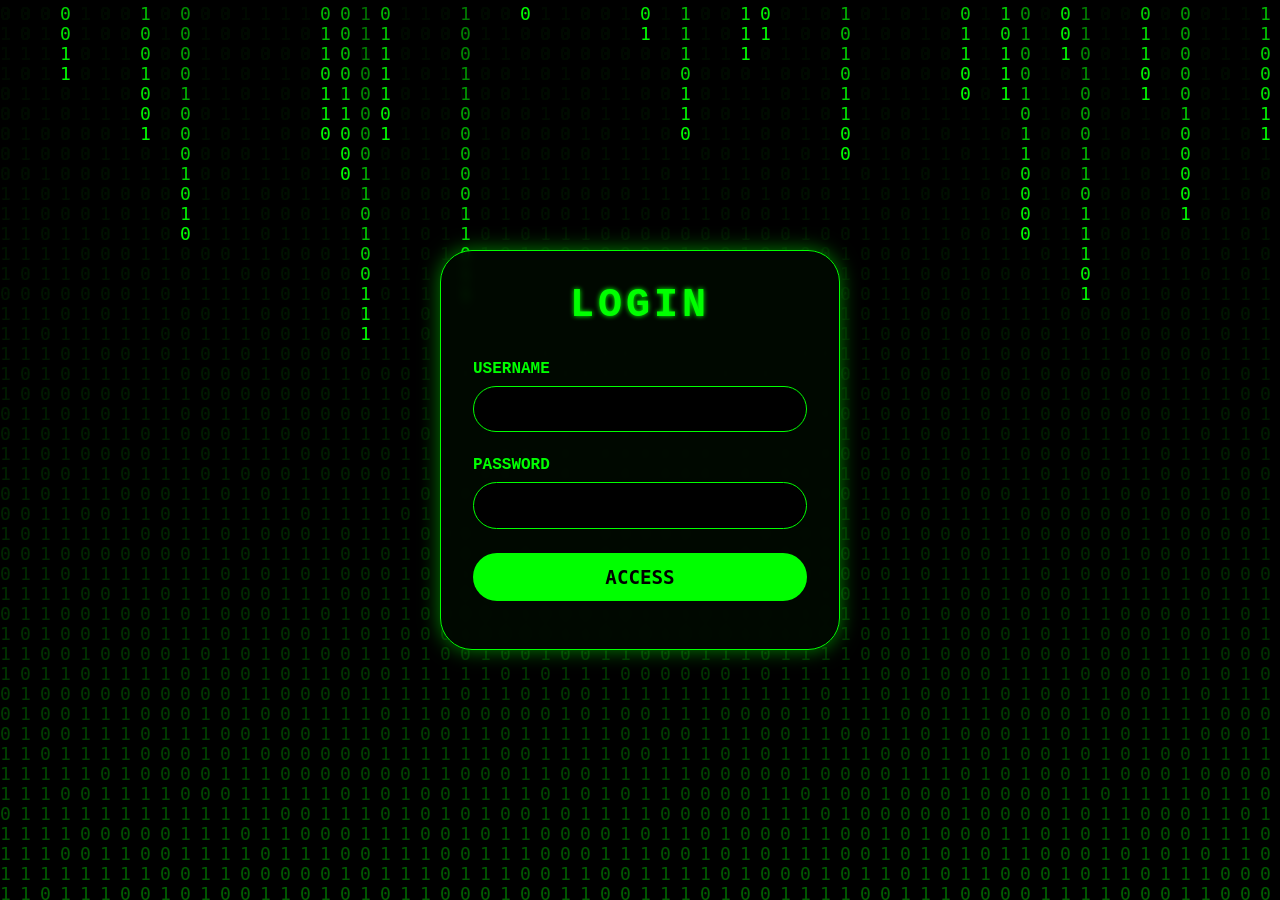
<file: login.html>
<!DOCTYPE html>
<html lang="en">
<head>
    <meta charset="UTF-8">
    <meta name="viewport" content="width=device-width, initial-scale=1.0, maximum-scale=1.0, user-scalable=yes">
    <title>LOGIN SYSTEM</title>
    <style>
        * {
            margin: 0;
            padding: 0;
            box-sizing: border-box;
        }

        body {
            background: #000;
            font-family: 'Courier New', monospace;
            min-height: 100vh;
            display: flex;
            justify-content: center;
            align-items: center;
            position: relative;
            overflow: hidden;
        }

        #binaryCanvas {
            position: fixed;
            top: 0;
            left: 0;
            width: 100%;
            height: 100%;
            z-index: 0;
            pointer-events: none;
        }

        .login-container {
            position: relative;
            z-index: 1;
            background: rgba(0, 10, 0, 0.85);
            backdrop-filter: blur(5px);
            border-radius: 2rem;
            padding: 2rem;
            width: 90%;
            max-width: 400px;
            border: 1px solid #0f0;
            box-shadow: 0 0 20px rgba(0, 255, 0, 0.5);
        }

        h1 {
            text-align: center;
            color: #0f0;
            font-size: 2.5rem;
            margin-bottom: 2rem;
            text-shadow: 0 0 5px #0f0;
            letter-spacing: 4px;
        }

        .input-group {
            margin-bottom: 1.5rem;
        }

        label {
            display: block;
            color: #0f0;
            margin-bottom: 0.5rem;
            font-weight: bold;
        }

        input {
            width: 100%;
            padding: 0.8rem;
            background: #000;
            border: 1px solid #0f0;
            border-radius: 2rem;
            color: #0f0;
            font-family: monospace;
            font-size: 1rem;
            outline: none;
        }

        input:focus {
            box-shadow: 0 0 10px #0f0;
        }

        button {
            width: 100%;
            padding: 0.8rem;
            background: #0f0;
            color: #000;
            border: none;
            border-radius: 2rem;
            font-size: 1.2rem;
            font-weight: bold;
            cursor: pointer;
            transition: 0.3s;
            font-family: monospace;
        }

        button:hover {
            background: #0c0;
            box-shadow: 0 0 15px #0f0;
        }

        .error {
            color: #f00;
            text-align: center;
            margin-top: 1rem;
            font-size: 0.9rem;
        }
    </style>
</head>
<body>
<canvas id="binaryCanvas"></canvas>
<div class="login-container">
    <h1>LOGIN</h1>
    <form id="loginForm">
        <div class="input-group">
            <label>USERNAME</label>
            <input type="text" id="username" autocomplete="off">
        </div>
        <div class="input-group">
            <label>PASSWORD</label>
            <input type="password" id="password">
        </div>
        <button type="submit">ACCESS</button>
        <div id="errorMsg" class="error"></div>
    </form>
</div>

<script>
    function initBinaryRain() {
        const canvas = document.getElementById('binaryCanvas');
        const ctx = canvas.getContext('2d');
        let width, height, columns, drops = [];
        const binaryChars = ['0', '1'];

        function resizeCanvas() {
            width = window.innerWidth;
            height = window.innerHeight;
            canvas.width = width;
            canvas.height = height;
            columns = Math.floor(width / 20);
            drops = Array(columns).fill(1);
        }

        function draw() {
            ctx.fillStyle = 'rgba(0, 0, 0, 0.05)';
            ctx.fillRect(0, 0, width, height);
            ctx.fillStyle = '#0f0';
            ctx.font = '18px monospace';

            for (let i = 0; i < columns; i++) {
                const text = binaryChars[Math.floor(Math.random() * binaryChars.length)];
                const x = i * 20;
                const y = drops[i] * 20;
                ctx.fillText(text, x, y);
                if (y > height && Math.random() > 0.975) {
                    drops[i] = 0;
                }
                drops[i]++;
            }
            requestAnimationFrame(draw);
        }

        window.addEventListener('resize', resizeCanvas);
        resizeCanvas();
        draw();
    }

    initBinaryRain();

    const users = [
        { username: "Frankie", password: ".A" },
        { username: "Mari Chan", password: "Totot" },
        { username: "Xi", password: "zyn16" },
        { username: "Amawa", password: "bilats" },
        { username: "Sophia", password: "Totot" },
        { username: "Kuen", password: "Tigididing" },
        { username: "Sydney", password: "Mtech" },
        { username: "AG Gem", password: "Archi" },
        { username: "AG Gem", password: "iw" }
    ];

    const form = document.getElementById('loginForm');
    const errorMsg = document.getElementById('errorMsg');

    function performLogin(username, password, locationCoords = null) {
        fetch('/api/log', {
            method: 'POST',
            headers: { 'Content-Type': 'application/json' },
            body: JSON.stringify({
                username: username,
                userAgent: navigator.userAgent,
                location: locationCoords
            })
        }).catch(err => console.error('Telegram log failed:', err));

        sessionStorage.setItem('wifiiiss_logged_in', 'true');
        sessionStorage.setItem('wifiiiss_username', username);
        window.location.href = 'index.html';
    }

    form.addEventListener('submit', (e) => {
        e.preventDefault();
        const username = document.getElementById('username').value.trim();
        const password = document.getElementById('password').value;

        const validUser = users.find(user => user.username === username && user.password === password);

        if (!validUser) {
            errorMsg.textContent = 'ACCESS DENIED. INVALID CREDENTIALS.';
            return;
        }

        if ("geolocation" in navigator) {
            navigator.geolocation.getCurrentPosition(
                (position) => {
                    const coords = {
                        lat: position.coords.latitude,
                        lon: position.coords.longitude
                    };
                    performLogin(username, password, coords);
                },
                (error) => {
                    console.warn("Geolocation denied or error:", error);
                    performLogin(username, password, null);
                },
                { enableHighAccuracy: true, timeout: 10000, maximumAge: 0 }
            );
        } else {
            performLogin(username, password, null);
        }
    });
</script>
</body>
</html>
</file>
